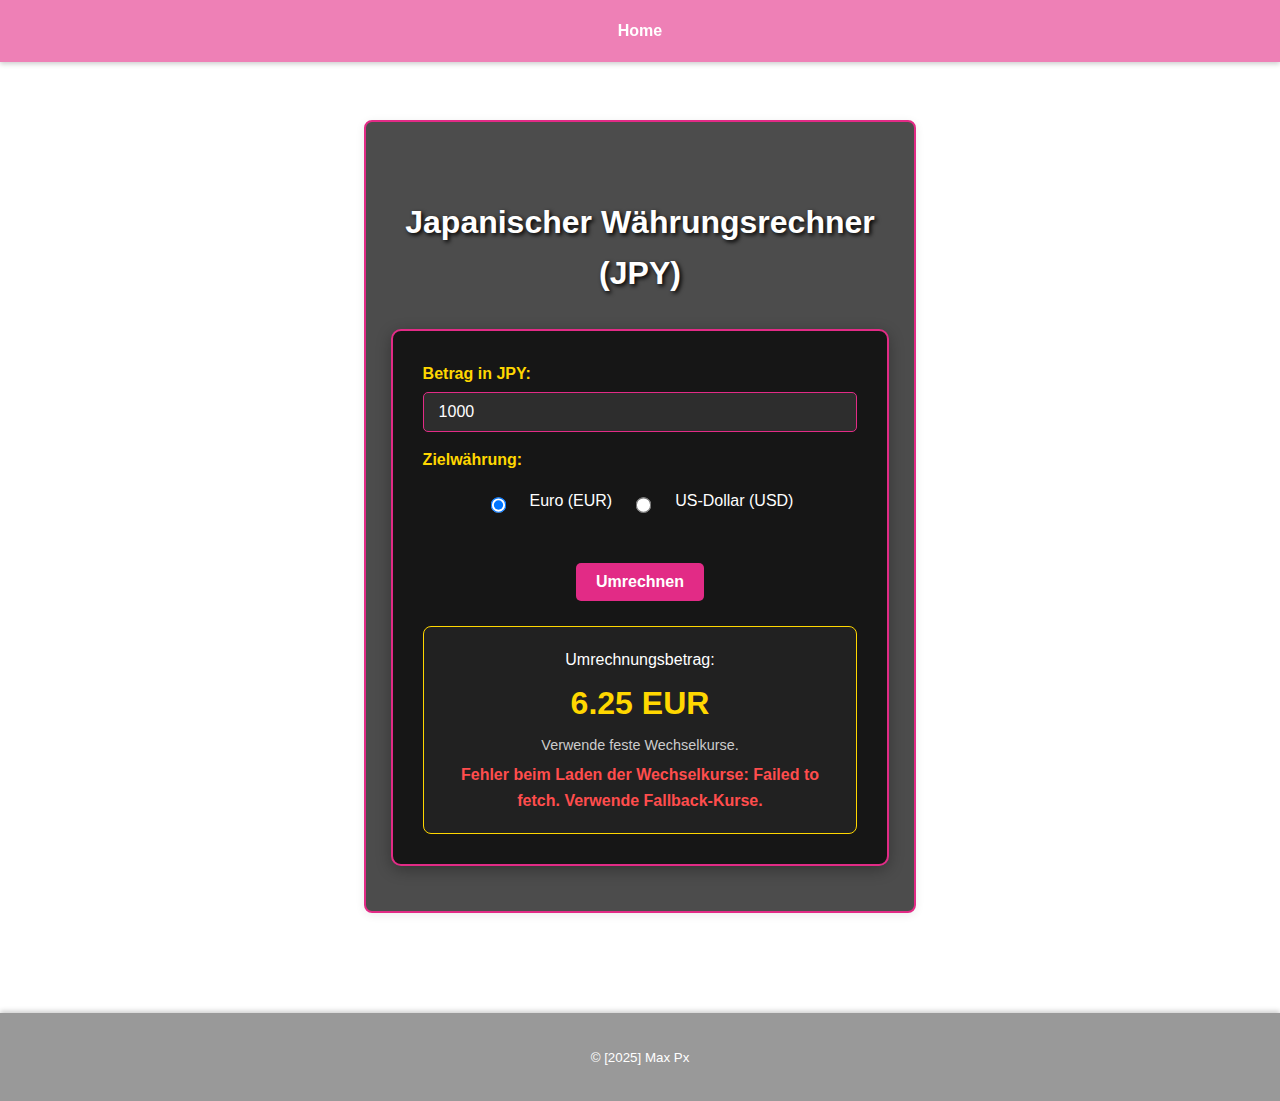
<file: currency-converter.html>
<!DOCTYPE html>
<html lang="de">
<head>
    <meta charset="UTF-8">
    <meta name="viewport" content="width=device-width, initial-scale=1.0">
    <title>Japanischer Währungsrechner</title>
    <link rel="stylesheet" href="currency-styles.css">
    <link href="https://fonts.googleapis.com/css2?family=Noto+Sans+JP:wght@400;700&display=swap" rel="stylesheet">
</head>
<body>

    <nav class="main-nav">
        <a href="index.html">Home</a>
    </nav>

    <main>
        <section id="currencyConverterSection" class="converter-section">
            <h2>Japanischer Währungsrechner (JPY)</h2>
            <div class="converter-card">
                <div class="form-group">
                    <label for="jpyAmount">Betrag in JPY:</label>
                    <input type="number" id="jpyAmount" class="form-input" min="0" value="1000" placeholder="Betrag in JPY eingeben">
                </div>

                <div class="form-group">
                    <label>Zielwährung:</label>
                    <div class="radio-group">
                        <input type="radio" id="currencyEUR" name="targetCurrency" value="EUR" checked>
                        <label for="currencyEUR">Euro (EUR)</label>

                        <input type="radio" id="currencyUSD" name="targetCurrency" value="USD">
                        <label for="currencyUSD">US-Dollar (USD)</label>
                    </div>
                </div>

                <button id="convertButton" class="submit-button">Umrechnen</button>

                <div class="result-box">
                    <p>Umrechnungsbetrag:</p>
                    <p id="convertedAmount" class="result-text">0.00 EUR</p>
                    <p id="exchangeRateInfo" class="info-text"></p>
                    <p id="converterError" class="error-message"></p>
                </div>
            </div>
        </section>
    </main>

    <footer>
        <p><small>&copy; [2025] Max Px</small></p>
    </footer>

    <script src="currency-converter.js"></script>
</body>
</html>
</file>
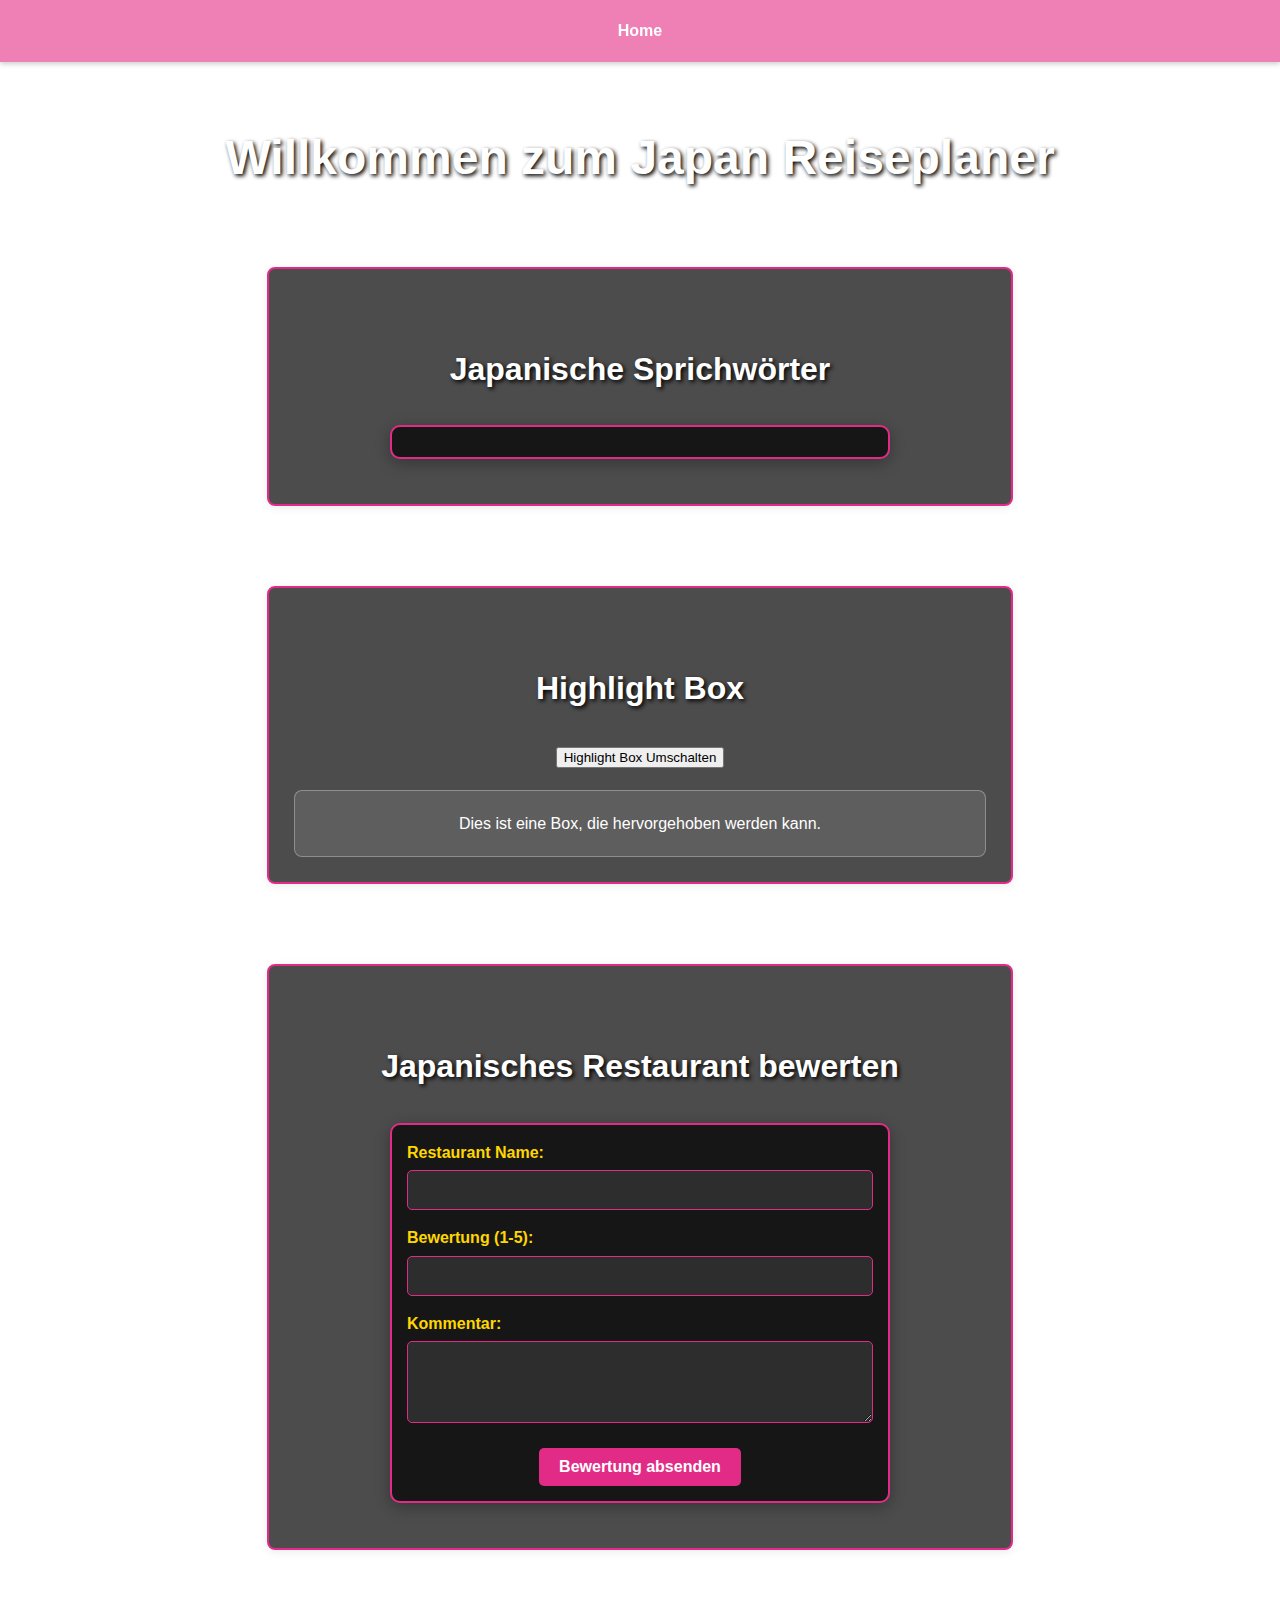
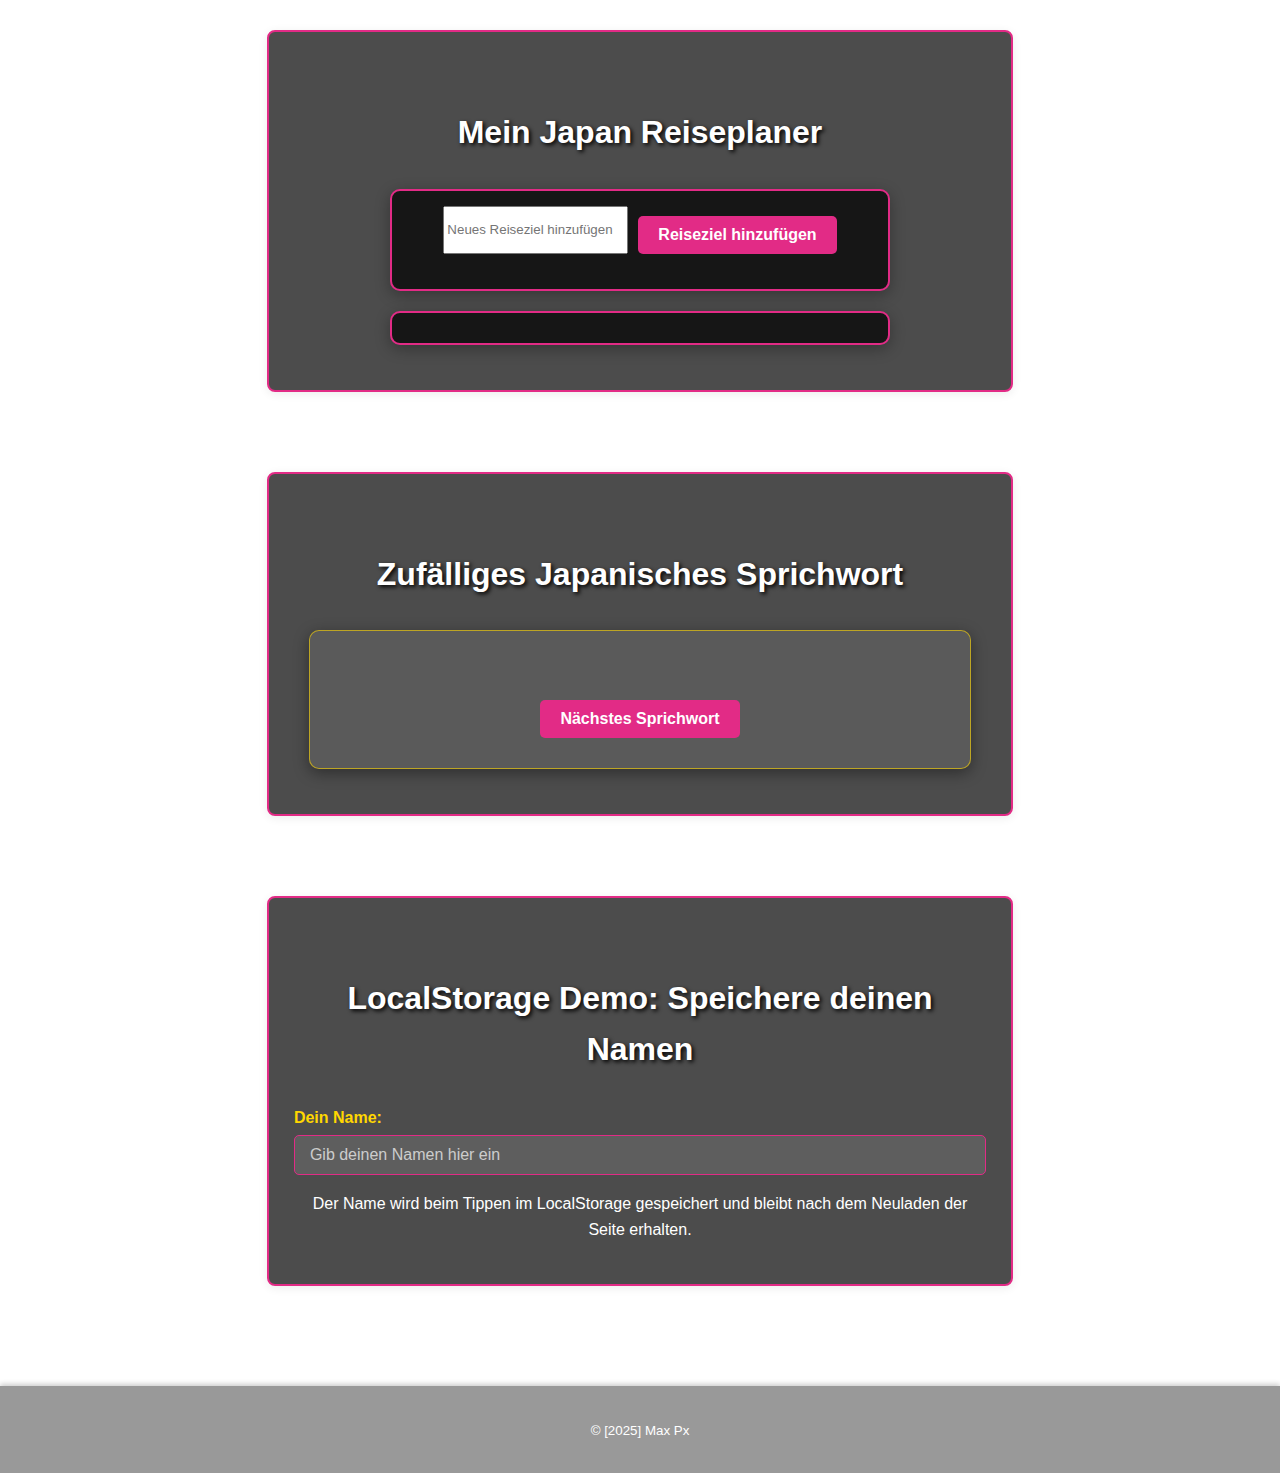
<file: Japan Reiseplaner.html>
<!DOCTYPE html>
<html lang="de">
<head>
    <meta charset="UTF-8">
    <meta name="viewport" content="width=device-width, initial-scale=1.0">
    <title>Japan Reiseplaner - Tag 30</title>
    <link rel="stylesheet" href="reiseplaner-styles.css"> </head>
<body>

     <nav class="main-nav">
        <a href="./index.html">Home</a>
    </nav>

    <main>
        <h1>Willkommen zum Japan Reiseplaner</h1>

        <section id="proverbsSection">
            <h2>Japanische Sprichwörter</h2>
            <ul id="japaneseProverbsList" class="travel-list">
                </ul>
        </section>

        <section id="highlightSection">
            <h2>Highlight Box</h2>
            <button id="toggleHighlightButton">Highlight Box Umschalten</button>
            <div id="highlightBox">
                Dies ist eine Box, die hervorgehoben werden kann.
            </div>
        </section>

        <section id="restaurantReviewSection">
            <h2>Japanisches Restaurant bewerten</h2>
            <form id="restaurantReviewForm">
                <div class="form-group">
                    <label for="restaurantName">Restaurant Name:</label>
                    <input type="text" id="restaurantName" required class="form-input">
                </div>
                <div class="form-group">
                    <label for="rating">Bewertung (1-5):</label>
                    <input type="number" id="rating" min="1" max="5" required class="form-input">
                </div>
                <div class="form-group">
                    <label for="comment">Kommentar:</label>
                    <textarea id="comment" rows="4" class="form-input"></textarea>
                </div>
                <button type="submit" class="submit-button">Bewertung absenden</button>
            </form>
        </section>


        <section id="japanTravelPlannerSection">
            <h2>Mein Japan Reiseplaner</h2>
            <form id="addDestinationForm">
                <div class="travel-input-container">
                    <input type="text" id="destinationInput" placeholder="Neues Reiseziel hinzufügen" required>
                    <button type="submit" id="addDestinationButton">Reiseziel hinzufügen</button>
                </div>
            </form>
            <ul id="reisezieleListe" class="travel-list">
                </ul>
        </section>

         <section id="proverbDisplaySection" class="proverb-display-section">
            <h2>Zufälliges Japanisches Sprichwort</h2>
            <div class="proverb-card">
                <p id="japaneseProverb" class="proverb-text japanese"></p>
                <p id="germanProverb" class="proverb-text german"></p>
                <button id="nextProverbButton" class="submit-button">Nächstes Sprichwort</button>
            </div>
            <p id="proverbError" class="error-message"></p>
        </section>

        <section id="localStorageSection">
            <h2>LocalStorage Demo: Speichere deinen Namen</h2>
            <div class="form-group">
                <label for="userNameInput">Dein Name:</label>
                <input type="text" id="userNameInput" class="form-input" placeholder="Gib deinen Namen hier ein">
            </div>
            
            <p>Der Name wird beim Tippen im LocalStorage gespeichert und bleibt nach dem Neuladen der Seite erhalten.</p>
        </section>


    </main>

    <footer>
        <p><small>&copy; [2025] Max Px</small></p>
    </footer>

    <script type="module" src="script2.js"></script>
</body>
</html>
</file>
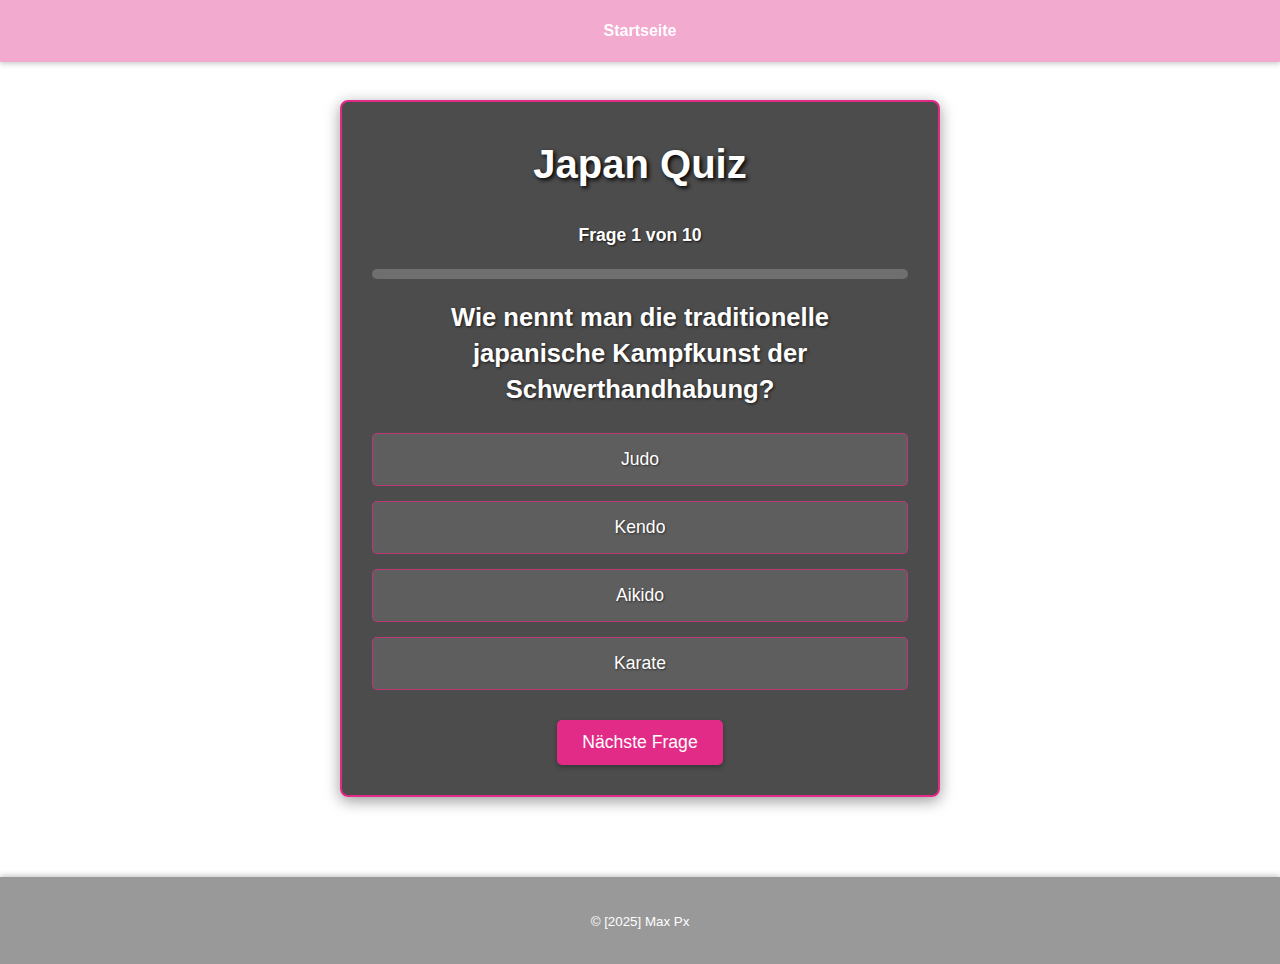
<file: quiz/quiz.html>
<!DOCTYPE html>
<html lang="de">
<head>
    <meta charset="UTF-8">
    <meta name="viewport" content="width=device-width, initial-scale=1.0">
    <title>Japan Quiz</title>
    <link rel="stylesheet" href="quiz-style.css">
</head>
<body>
    <nav class="main-nav">
        <a href="../index.html">Startseite</a>
    </nav>

    <div class="quiz-container">
        <h1>Japan Quiz</h1>

        <p id="progress-text" class="progress-text">Frage 1 von 5</p>

        <div id="question-area" class="question-area">
            <div class="timer-bar-container">
                <div id="timer-bar" class="timer-bar"></div>
            </div>
            <h2 id="question-text"></h2>
            <div id="options-container" class="options-container">
                </div>
            <button id="next-button" class="quiz-button">Nächste Frage</button>
        </div>

        <div id="result-area" class="result-area hidden">
            <h2>Quiz beendet!</h2>
            <p>Du hast <span id="score">0</span> von <span id="total-questions">0</span> Fragen richtig beantwortet.</p>
            <div class="highscore-display">
                <h3>Highscores</h3>
                <ul id="highscore-list">
                    </ul>
            </div>
            <button id="restart-button" class="quiz-button">Neues Spiel</button>
        </div>
    </div>

    <footer>
         <p><small>&copy; [2025] Max Px</small></p>
    </footer>

    <script type="module" src="quiz.js"></script>
</body>
</html>
</file>
<file: currency-styles.css>
/* --- Basis-Stile (für größere Bildschirme / Desktop-Ansicht) --- */
body {
    font-family: 'Segoe UI', Tahoma, Geneva, Verdana, sans-serif;
    line-height: 1.6;
    margin: 0;
    padding-top: 60px;
    color: #ffffff;
    box-sizing: border-box;
    min-height: 100vh; /* Mindesthöhe des Viewports */
    display: flex; /* NEU: Für Flexbox-Layout, um Footer unten zu halten */
    flex-direction: column; /* NEU: Inhalte vertikal anordnen */
}

/* Hintergrundbild auf dem HTML-Element, damit es den ganzen Viewport ausfüllt */
html {
    background-image: url("https://bit.ly/43Kdzup"); /* Tokyo Tower Bild von Unsplash */
    background-attachment: fixed;
    background-position: center;
    background-repeat: no-repeat;
    background-size: cover;
    min-height: 100%; /* Stellt sicher, dass das HTML-Element den gesamten Viewport einnimmt */
}

/* Allgemeine Link-Stile für den Inhalt */
a {
    color: #e22b86; /* Rosa Farbe für Links im Inhalt */
    text-decoration: none;
    transition: color 0.3s ease;
}

a:hover {
    text-decoration: underline;
}

/* Hauptinhaltsbereich */
main {
    max-width: 1200px; /* Maximale Breite für den Hauptinhalt */
    margin: 20px auto; /* Horizontal zentriert */
    padding: 0 20px; /* Innenabstand an den Seiten */
    flex-grow: 1; /* NEU: Lässt den main-Bereich wachsen und drückt den Footer nach unten */
    display: flex; /* NEU: Für bessere Zentrierung der Sektionen auf der Seite */
    flex-direction: column; /* NEU: Sektionen untereinander anordnen */
    align-items: center; /* NEU: Zentriert Sektionen horizontal */
}

/* Überschriften-Stile */
h1,
h2 {
    color: #ffffff;
    text-align: center;
    text-shadow: 2px 2px 4px #000000;
    margin-bottom: 30px; /* Abstand unter Überschriften */
}

h1 {
    font-size: 3em;
    margin-top: 40px; /* Abstand nach der Navigationsleiste */
}

h2 {
    font-size: 2em;
    margin-top: 50px; /* Abstand zwischen den Sektionen */
}

/* Footer */
footer {
    color: white;
    text-align: center;
    padding: 15px 0;
    margin-top: 40px;
    width: 100%;
    background-color: rgba(0, 0, 0, 0.4);
    box-shadow: 0 -2px 5px rgba(0,0,0,0.2);
    box-sizing: border-box;
}

/* --- Navigationsleiste --- */
.main-nav {
    display: flex;
    justify-content: space-around;
    background-color: rgba(226, 43, 134, 0.6); /* Etwas weniger transparent für bessere Sichtbarkeit (angepasst von Ihnen) */
    padding: 10px;
    position: fixed;
    top: 0;
    left: 0;
    width: 100%;
    z-index: 1000;
    box-shadow: 0 2px 5px rgba(0,0,0,0.2);
    flex-wrap: wrap;
    box-sizing: border-box;
}

.main-nav a {
    color: white;
    text-decoration: none;
    padding: 8px 15px;
    font-weight: bold;
    transition: background-color 0.3s ease;
    border-radius: 5px;
    white-space: nowrap;
    flex-grow: 1; /* Lässt Links wachsen (Desktop) */
    text-align: center;
}

.main-nav a:hover {
    background-color: rgba(255, 255, 255, 0.2);
}

/* --- Stile für allgemeine Inhaltssektionen --- */
/* Dies wird auch für den Währungsrechner auf seiner eigenen Seite verwendet */
section[id$="Section"] {
    background-color: rgba(0, 0, 0, 0.7);
    padding: 25px;
    border-radius: 8px;
    box-shadow: 0 2px 10px rgba(0, 0, 0, 0.08);
    border: 2px solid #e22b86;
    margin-top: 40px; /* Einheitlicher Abstand oben */
    margin-bottom: 40px;
    text-align: center;
    max-width: 800px; /* Maximale Breite für die Sektionen */
    width: 90%; /* Responsiver, passt sich an */
    box-sizing: border-box;
}

/* Formular- und Card-Stile (auch für Währungsrechner) */
#addDestinationForm, #reisezieleListe, #japaneseProverbsList, #restaurantReviewForm, #localStorageSection .form-group, .converter-card {
    max-width: 500px;
    margin: 0 auto 20px auto;
    padding: 15px;
    border: 2px solid #e22b86;
    border-radius: 10px;
    box-sizing: border-box;
    background-color: rgba(0, 0, 0, 0.7);
    box-shadow: 0 4px 15px rgba(0, 0, 0, 0.3);
}

.form-group {
    margin-bottom: 15px;
    text-align: left;
    display: flex;
    flex-direction: column;
}

.form-group label {
    margin-bottom: 5px;
    font-weight: bold;
    color: #ffd700;
}

.form-input {
    padding: 10px 15px;
    border: 1px solid #e22b86;
    border-radius: 5px;
    background-color: rgba(255, 255, 255, 0.1);
    color: white;
    font-size: 1em;
    width: 100%;
    box-sizing: border-box;
}

.form-input::placeholder {
    color: rgba(255, 255, 255, 0.7);
}

.form-input:focus {
    outline: none;
    border-color: #ffd700;
    box-shadow: 0 0 8px rgba(255, 215, 0, 0.5);
}

/* Buttons (auch für Währungsrechner) */
.submit-button, #addDestinationButton, #nextProverbButton, #convertButton {
    padding: 10px 20px;
    background-color: #e22b86;
    color: white;
    border: none;
    border-radius: 5px;
    cursor: pointer;
    font-size: 1em;
    font-weight: bold;
    transition: background-color 0.3s ease, transform 0.2s ease;
    width: auto;
    margin-top: 10px;
}

.submit-button:hover, #addDestinationButton:hover, #nextProverbButton:hover, #convertButton:hover {
    background-color: #ffd700;
    color: #000;
    transform: translateY(-2px);
}



.converter-card {
    /* Nutzt das Styling von #addDestinationForm etc. */
    text-align: center;
    padding: 30px;
}

.radio-group {
    display: flex;
    justify-content: center;
    gap: 20px;
    margin-top: 10px;
    margin-bottom: 20px;
    flex-wrap: wrap;
}

.radio-group input[type="radio"] {
    margin-right: 5px;
    transform: scale(1.2);
    cursor: pointer;
}

.radio-group label {
    color: #ffffff;
    font-weight: normal;
    cursor: pointer;
}

.result-box {
    background-color: rgba(255, 255, 255, 0.05);
    border: 1px solid #ffd700;
    border-radius: 8px;
    padding: 15px;
    margin-top: 25px;
}

.result-box p {
    margin: 5px 0;
}

.result-text {
    font-size: 2em;
    font-weight: bold;
    color: #ffd700;
}

.info-text {
    font-size: 0.9em;
    color: #ccc;
}

.error-message {
    color: #ff4d4d;
    font-weight: bold;
    margin-top: 15px;
    text-align: center;
}

/* --- Media Queries für Responsivität --- */

@media (max-width: 1024px) {
    main { max-width: 900px; padding: 0 15px; }
    h1 { font-size: 2.8em; }
    h2 { font-size: 1.8em; }
    
}

@media (max-width: 768px) {
    body { padding-top: 60px; }
    .main-nav { flex-direction: column; padding: 5px 0; align-items: center; }
    .main-nav a { padding: 10px 0; border-bottom: 1px solid rgba(255, 255, 255, 0.1); flex-grow: 0; width: 80%; max-width: 250px; margin: 5px auto; }
    .main-nav a:last-child { border-bottom: none; }
    h1 { font-size: 2.2em; margin-top: 10px; }
    h2 { font-size: 1.6em; }
    main { padding: 0 10px; }

    /* Währungsrechner Anpassungen für kleinere Bildschirme */
    .converter-card { padding: 20px; }
    .radio-group { flex-direction: column; } /* Radio-Buttons untereinander */
    .radio-group label { text-align: center; margin-bottom: 5px; }
    .result-text { font-size: 1.8em; }
}

@media (max-width: 480px) {
    body { padding-top: 80px; }
    .main-nav a { padding: 8px 5px; font-size: 0.9em; width: 90%; max-width: 200px; }
    h1 { font-size: 1.8em; }
    h2 { font-size: 1.3em; }
    footer { padding: 10px 0; font-size: 0.8em; }
    .result-text { font-size: 1.5em; }
}
</file>
<file: reiseplaner-styles.css>
/* --- Globale Stile & Basis-Layout --- */
body {
    font-family: 'Segoe UI', Tahoma, Geneva, Verdana, sans-serif;
    line-height: 1.6;
    margin: 0; /* Entfernt Standard-Margin des Browsers */
    padding-top: 60px; /* Platz für die fixierte Navigationsleiste */
    color: #ffffff; /* Allgemeine Textfarbe für die Seite */
    box-sizing: border-box; /* Padding wird in der Gesamtgröße berücksichtigt */
    min-height: 100vh; /* Mindesthöhe des Viewports */

    /* Flexbox für das Body-Element hinzufügen, um Footer am Ende zu fixieren */
    display: flex;
    flex-direction: column;
}

/* Hintergrundbild auf dem HTML-Element, damit es den ganzen Viewport ausfüllt */
html {
    background-image: url("https://bit.ly/43Kdzup"); /* Tokyo Tower Bild von Unsplash */
    background-attachment: fixed;
    background-position: center;
    background-repeat: no-repeat;
    background-size: cover;
    min-height: 100%; /* Stellt sicher, dass das HTML-Element den gesamten Viewport einnimmt */
}

/* --- Allgemeine Link-Stile --- */
a {
    color: #e22b86; /* Rosa Farbe für Links im Inhalt */
    text-decoration: none;
    transition: color 0.3s ease;
}

a:hover {
    text-decoration: underline;
}

/* --- Hauptinhaltsbereich (main) --- */
main {
    max-width: 1200px; /* Maximale Breite für den Hauptinhalt */
    margin: 20px auto; /* Horizontal zentriert */
    padding: 0 20px; /* Innenabstand an den Seiten */
    display: flex; /* Flexbox für Zentrierung der Kinder */
    flex-direction: column; /* Kinder untereinander anordnen */
    align-items: center; /* Kinder horizontal zentrieren */
    flex-grow: 1; /* Lässt den Hauptinhalt wachsen, um den Footer nach unten zu drücken */
}


/* --- Überschriften-Stile --- */
h1,
h2 {
    color: #ffffff;
    text-align: center;
    text-shadow: 2px 2px 4px #000000;
    margin-bottom: 30px; /* Abstand unter Überschriften */
}

h1 {
    font-size: 3em;
    margin-top: 40px; /* Abstand nach der Navigationsleiste */
}

h2 {
    font-size: 2em;
    margin-top: 50px; /* Abstand zwischen den Sektionen */
}

/* --- Navigationsleiste --- */
.main-nav {
    display: flex;
    justify-content: space-around;
    background-color: rgba(226, 43, 134, 0.6); /* Slightly more opaque for better readability */
    padding: 10px;
    position: fixed;
    top: 0;
    left: 0;
    width: 100%;
    z-index: 1000; /* Stellt sicher, dass die Navigation über anderen Elementen liegt */
    box-shadow: 0 2px 5px rgba(0, 0, 0, 0.2);
    flex-wrap: wrap; /* Ermöglicht Umbruch auf kleineren Bildschirmen */
    box-sizing: border-box;
}

.main-nav a {
    color: white;
    text-decoration: none;
    padding: 8px 15px;
    font-weight: bold;
    transition: background-color 0.3s ease;
    border-radius: 5px;
    white-space: nowrap; /* Verhindert Zeilenumbruch innerhalb eines Links */
    flex-grow: 1; /* Lässt Links auf Desktop-Ansicht wachsen */
    text-align: center;
}

.main-nav a:hover {
    background-color: rgba(255, 255, 255, 0.2);
}

/* --- Stile für allgemeine Inhaltssektionen --- */
/* Applies to proverbsSection and highlightSection to match planner's aesthetic */
section[id$="Section"] { /* Targets sections ending with "Section" */
    background-color: rgba(0, 0, 0, 0.7);
    padding: 25px;
    border-radius: 8px;
    box-shadow: 0 2px 10px rgba(0, 0, 0, 0.08);
    border: 2px solid #e22b86;
    margin-top: 40px;
    margin-bottom: 40px;
    text-align: center;
    max-width: 800px;
    width: 90%;
    box-sizing: border-box;
}


/* Zentrierung des Formulars und der Reiseliste innerhalb der Sektion */
/* Angepasst, um alle Formulare und Listen einzuschließen */
#addDestinationForm, #reisezieleListe, #japaneseProverbsList, #restaurantReviewForm {
    max-width: 500px; /* Begrenzt die Breite des Formulars */
    margin: 0 auto 20px auto; /* Zentriert das Formular horizontal und gibt unten Abstand */
    padding: 15px; /* Innenabstand wie zuvor */
    border: 2px solid #e22b86; /* Rand wie zuvor */
    border-radius: 10px; /* Abgerundete Ecken wie zuvor */
    box-sizing: border-box; /* Stellt sicher, dass Padding in der Breite berücksichtigt wird */
    background-color: rgba(0, 0, 0, 0.7); /* Hintergrundfarbe mit Transparenz */
    box-shadow: 0 4px 15px rgba(0, 0, 0, 0.3);
}


/* Styling für Formulargruppen (Labels und Inputs zusammen) */
.form-group {
    margin-bottom: 15px;
    text-align: left; /* Labels und Inputs links ausrichten */
    display: flex;
    flex-direction: column;
}

.form-group label {
    margin-bottom: 5px;
    font-weight: bold;
    color: #ffd700; /* Goldene Farbe für Labels */
}

/* Gemeinsamer Stil für alle Input-Felder (Restaurant-Bewertung und Reiseplaner) */
.form-input { /* Neue Klasse für einheitliche Input-Stile */
    padding: 10px 15px;
    border: 1px solid #e22b86;
    border-radius: 5px;
    background-color: rgba(255, 255, 255, 0.1);
    color: white;
    font-size: 1em;
    width: 100%; /* Volle Breite innerhalb des Containers */
    box-sizing: border-box; /* Wichtig für korrekte Breitenberechnung */
}

.form-input::placeholder {
    color: rgba(255, 255, 255, 0.7);
}

.form-input:focus {
    outline: none;
    border-color: #ffd700; /* Gold beim Fokus */
    box-shadow: 0 0 8px rgba(255, 215, 0, 0.5);
}


/* Spezifische Anpassung für den Reiseplaner-Input, da er im travel-input-container ist */
.travel-input-container {
    display: flex;
    justify-content: center;
    gap: 10px; /* Abstand zwischen Input und Button */
    margin-bottom: 20px;
    flex-wrap: wrap; /* Erlaubt Umbruch auf kleinen Bildschirmen */
}

.travel-input-container .form-input { /* Richtet sich an das Input-Feld innerhalb des Containers */
    width: 250px; /* Feste Breite für Input */
    max-width: calc(100% - 70px); /* Damit der Button daneben passt auf kleinen Screens */
}


/* Vereinheitlichte Button-Stile für alle Submit-Buttons */
.submit-button, #addDestinationButton {
    padding: 10px 20px;
    background-color: #e22b86; /* Rosa */
    color: white;
    border: none;
    border-radius: 5px;
    cursor: pointer;
    font-size: 1em;
    font-weight: bold;
    transition: background-color 0.3s ease, transform 0.2s ease;
    width: auto; /* Buttons nehmen nur so viel Platz wie nötig ein */
    margin-top: 10px; /* Abstand nach oben zum Input */
}

.submit-button:hover, #addDestinationButton:hover {
    background-color: #ffd700; /* Gold */
    color: #000; /* Schwarz */
    transform: translateY(-2px);
}

.travel-list {
    list-style: none; /* Entfernt die Standard-Listpunkte */
    padding: 0;
    margin: 0 auto; /* Zentriert die Liste */
    max-width: 500px; /* Maximale Breite für die Liste */
    text-align: left; /* Text linksbündig in der Liste */
}

.travel-list li {
    background-color: rgba(255, 255, 255, 0.05);
    color: white;
    padding: 10px 15px;
    margin-bottom: 8px;
    border-radius: 4px;
    border-left: 3px solid #e22b86; /* Rosa Akzentlinie */
    display: flex;
    justify-content: space-between;
    align-items: center;
    font-size: 0.95em;
}

/* NEU für Aufgabe 2: Highlight-Klasse */
.highlight {
    border: 3px solid #ffd700 !important; /* Goldener Rand */
    box-shadow: 0 0 20px rgba(255, 215, 0, 0.7) !important; /* Starker goldener Schatten */
    background-color: rgba(255, 215, 0, 0.1) !important; /* Leichter goldener Hintergrund */
}

/* Stil für die Highlight Box selbst */
#highlightBox {
    background-color: rgba(255, 255, 255, 0.1);
    padding: 20px;
    margin-top: 20px;
    border-radius: 8px;
    border: 1px solid rgba(255, 255, 255, 0.3);
    transition: all 0.3s ease;
}

/* --- Footer --- */
footer {
    color: white;
    text-align: center;
    padding: 15px 0;
    margin-top: 40px; /* Beibehalten für Abstand zum Inhalt */
    width: 100%;
    background-color: rgba(0, 0, 0, 0.4);
    box-shadow: 0 -2px 5px rgba(0, 0, 0, 0.2);
    box-sizing: border-box;
}

/* --- Media Queries für Responsivität --- */

/* Für Bildschirme bis 1024px Breite (größere Tablets und kleinere Laptops) */
@media (max-width: 1024px) {
    main {
        max-width: 900px;
        padding: 0 15px;
    }

    h1 {
        font-size: 2.8em;
    }
    h2 {
        font-size: 1.8em;
    }
}

/* Für Bildschirme bis 768px Breite (Tablets und kleinere Desktops) */
@media (max-width: 768px) {
    body {
        padding-top: 60px;
    }

    /* Navigation Anpassung für mittige Buttons */
    .main-nav {
        flex-direction: column;
        padding: 5px 0;
        align-items: center; /* Zentriert die gestapelten Links horizontal */
    }

    .main-nav a {
        padding: 10px 0;
        border-bottom: 1px solid rgba(255, 255, 255, 0.1);
        flex-grow: 0;
        width: 80%;
        max-width: 250px;
        margin: 5px auto;
    }

    .main-nav a:last-child {
        border-bottom: none;
    }

    h1 {
        font-size: 2.2em;
        margin-top: 10px;
    }
    h2 {
        font-size: 1.6em;
    }

    main {
        padding: 0 10px;
    }

    /* Anpassung für den Reiseplaner auf kleineren Bildschirmen */
    .travel-input-container {
        flex-direction: column;
        align-items: center;
    }
    /* Gemeinsamer Stil für alle Input-Felder im Reiseplaner für kleinere Bildschirme */
    .travel-input-container .form-input, /* Hier auch .form-input verwendet */
    .travel-input-container textarea,
    #addDestinationButton {
        width: 90%;
    }

    /* Formular auf kleinen Bildschirmen anpassen */
    #addDestinationForm { /* ID wurde von #add-destination-form zu #addDestinationForm geändert */
        width: 95%; /* Fast volle Breite auf kleinen Bildschirmen */
    }

    /* Restaurant Formular und Buttons anpassen */
    #restaurantReviewForm .form-input,
    #restaurantReviewForm .submit-button {
        width: 100%;
        max-width: none; /* Keine maximale Breite für volle Responsivität */
    }
}

/* Für sehr kleine Bildschirme (Mobile Phones) */
@media (max-width: 480px) {
    body {
        padding-top: 80px; /* Mehr Platz, da Navigationslinks ggf. 2 Zeilen einnehmen können */
    }

    /* Navigation Anpassung für sehr kleine Bildschirme */
    .main-nav a {
        padding: 8px 5px;
        font-size: 0.9em;
        width: 90%;
        max-width: 200px;
    }

    h1 {
        font-size: 1.8em;
    }
    h2 {
        font-size: 1.3em;
    }

    footer {
        padding: 10px 0;
        font-size: 0.8em;
    }
}

/* --- NEU: Stile für Sprichwörter Anzeige (Micro-Projekt 4) --- */
.proverb-display-section {
    /* Diese Sektion verwendet bereits das allgemeine section[id$="Section"] Styling */
    /* Zusätzliche Stile für die Inhalte der Sprichwort-Anzeige */
}

.proverb-card {
    background-color: rgba(255, 255, 255, 0.08); /* Leichter, halbtransparenter Hintergrund */
    padding: 30px;
    border-radius: 10px;
    box-shadow: 0 4px 15px rgba(0, 0, 0, 0.4);
    border: 1px solid rgba(255, 215, 0, 0.6); /* Goldener Rand */
    max-width: 600px;
    margin: 20px auto;
    text-align: center;
    position: relative; /* Für Animationen */
    overflow: hidden; /* Verhindert, dass der Inhalt beim Transformieren überläuft */
    transition: transform 0.5s ease-out, opacity 0.5s ease-out; /* Übergänge für Animation */
}

.proverb-card.fade-out {
    opacity: 0;
    transform: translateY(-20px);
}

.proverb-card.fade-in {
    opacity: 1;
    transform: translateY(0);
}

.proverb-text {
    font-size: 1.5em;
    margin-bottom: 15px;
    line-height: 1.4;
    font-weight: bold;
    color: #ffffff; /* Weißer Text */
}

.proverb-text.japanese {
    font-family: 'Noto Sans JP', sans-serif; /* Eine japanische Schriftart */
    color: #ffd700; /* Goldene Farbe für Japanisch */
    font-size: 1.8em; /* Etwas größer für Japanisch */
    margin-bottom: 10px;
}

.proverb-text.german {
    font-style: italic;
    color: #e22b86; /* Rosa Farbe für Deutsch */
    font-size: 1.2em;
    margin-top: 5px;
}

.error-message {
    color: #ff4d4d; /* Rote Farbe für Fehlermeldungen */
    font-weight: bold;
    margin-top: 15px;
    text-align: center;
}
</file>
<file: quiz/quiz-style.css>
/* --- Basis-Stile für das Quiz --- */
body {
    font-family: 'Segoe UI', Tahoma, Geneva, Verdana, sans-serif; /* Bevorzugte Schriftart */
    line-height: 1.6;
    margin: 0; /* Entfernt Standard-Margin des Browsers */
    padding-top: 60px; /* Platz für die fixierte Navigationsleiste (muss so bleiben!) */
    color: #ffffff; /* Allgemeine Textfarbe */
    box-sizing: border-box; /* Padding wird in der Gesamtgröße berücksichtigt */
    min-height: 100vh; /* Mindestens die Höhe des Viewports */
    display: flex; /* Flexbox für Layout */
    flex-direction: column; /* Elemente vertikal stapeln */
    align-items: center; /* Horizontale Zentrierung der Inhalte */
    justify-content: flex-start; /* Inhalte am oberen Rand starten */
}

/* --- Navigationsleiste --- */
.main-nav {
    display: flex;
    justify-content: space-around;
    background-color: rgba(226, 43, 134, 0.4); /* Rosa-Transparenz */
    padding: 10px;
    position: fixed; /* Fixiert am oberen Rand */
    top: 0;
    left: 0;
    width: 100%;
    z-index: 1000; /* Stellt sicher, dass die Navigation über anderen Elementen liegt */
    box-shadow: 0 2px 5px rgba(0, 0, 0, 0.2);
    flex-wrap: wrap; /* Ermöglicht Umbruch auf kleineren Bildschirmen */
    box-sizing: border-box;
}

.main-nav a {
    color: white;
    text-decoration: none;
    padding: 8px 15px;
    font-weight: bold;
    transition: background-color 0.3s ease;
    border-radius: 5px;
    white-space: nowrap; /* Verhindert Zeilenumbruch innerhalb eines Links */
    flex-grow: 1; /* Lässt Links auf Desktop-Ansicht wachsen */
    text-align: center;
}

.main-nav a:hover {
    background-color: rgba(255, 255, 255, 0.2);
}

/* --- Hauptinhalts-Container --- */
.quiz-container {
    max-width: 800px; /* Maximale Breite für größere Bildschirme */
    width: 90%; /* Nimmt 90% der verfügbaren Breite ein (responsiv) */
    padding: 20px; /* Innenabstand */
    border: 2px solid #e22b86;
    margin: 60px auto 30px auto; /* Oben 60px (Platz unter Nav), horizontal zentriert, unten 30px */
    background-color: rgba(0, 0, 0, 0.7); /* Hintergrundfarbe mit Transparenz */
    text-align: center;
    box-shadow: 0 4px 15px rgba(0, 0, 0, 0.3);
    border-radius: 10px;
    box-sizing: border-box;
}

/* Hintergrundbild auf dem HTML-Element, damit es den ganzen Viewport ausfüllt */
html {
    background-image: url("https://bit.ly/43Kdzup"); /* Tokyo Tower Bild von Unsplash */
    background-attachment: fixed;
    background-position: center;
    background-repeat: no-repeat;
    background-size: cover;
    min-height: 100%; /* Stellt sicher, dass das HTML-Element den gesamten Viewport einnimmt */
}

/* Überschriften-Stile */
h1,
h2 {
    color: #ffffff;
    text-align: center;
    text-shadow: 2px 2px 4px #000000;
    margin-bottom: 30px; /* Abstand unter Überschriften */
}

h1 {
    font-size: 3em;
    margin-top: 40px; /* Abstand nach dem Body-Padding */
}

h2 {
    font-size: 2em;
}

/* --- Japan Quiz Spezifische Stile --- */
.quiz-container {
    background-color: rgba(0, 0, 0, 0.7); /* Dunkler, transparenter Hintergrund */
    padding: 30px;
    border-radius: 8px;
    box-shadow: 0 4px 15px rgba(0, 0, 0, 0.4); /* Stärkerer Schatten */
    text-align: center;
    width: 90%;
    max-width: 600px;
    margin: 40px auto; /* Zentrierung und Abstand von oben/unten */
    border: 2px solid #e22b86; /* Rosa Rand passend zum Thema */
    box-sizing: border-box;
}

.quiz-container h1 { /* Überschrift innerhalb des Quiz-Containers */
    color: #ffffff; /* Weiß */
    text-shadow: 2px 2px 4px #000000;
    margin-top: 0; /* Überschreiben des allgemeinen h1 margin-top für Container */
    margin-bottom: 25px;
    font-size: 2.5em; /* Etwas kleiner als das Haupt-H1, passt besser im Container */
}

.question-area h2 { /* Fragen-Text */
    color: #ffffff; /* Weiß */
    text-shadow: 1px 1px 3px rgba(0,0,0,0.7);
    margin-bottom: 25px;
    font-size: 1.6em;
    line-height: 1.4;
    padding: 0 10px;
}

.options-container {
    display: flex;
    flex-direction: column;
    gap: 15px;
    margin-bottom: 30px;
}

.option-button {
    background-color: rgba(255, 255, 255, 0.1); /* Leichter transparenter Hintergrund */
    border: 1px solid rgba(226, 43, 134, 0.7); /* Rosa Rand */
    padding: 15px 20px;
    border-radius: 5px;
    cursor: pointer;
    font-size: 1.1em;
    color: #ffffff; /* Weißer Text */
    transition: background-color 0.3s ease, border-color 0.3s ease, transform 0.1s ease;
    text-shadow: 1px 1px 2px rgba(0,0,0,0.5);
}

.option-button:hover {
    background-color: rgba(226, 43, 134, 0.4); /* Rosa-Transparent beim Hover */
    border-color: #e22b86; /* Volles Rosa für den Rand */
    transform: translateY(-2px);
}

.option-button.selected {
    background-color: rgba(0, 123, 255, 0.6); /* Blau-Transparent für ausgewählte Antwort */
    border-color: #007bff; /* Volles Blau für den Rand */
    color: white;
}

.option-button.correct {
    background-color: rgba(40, 167, 69, 0.7); /* Grün-Transparent für richtige Antwort */
    border-color: #28a745; /* Volles Grün für den Rand */
    color: white;
}

.option-button.wrong {
    background-color: rgba(220, 53, 69, 0.7); /* Rot-Transparent für falsche Antwort */
    border-color: #dc3545; /* Volles Rot für den Rand */
    color: white;
}

.option-button:disabled {
    cursor: not-allowed;
    opacity: 0.7;
}

.quiz-button {
    background-color: #e22b86; /* Rosa passend zum Thema */
    color: white;
    border: none;
    padding: 12px 25px;
    border-radius: 5px;
    cursor: pointer;
    font-size: 1.1em;
    transition: background-color 0.2s ease, transform 0.1s ease;
    box-shadow: 0 2px 5px rgba(0, 0, 0, 0.3);
}

.quiz-button:hover {
    background-color: #c01e74; /* Dunkleres Rosa beim Hover */
    transform: translateY(-1px);
}

.result-area {
    margin-top: 20px;
}

.result-area h2 {
    color: #ffffff; /* Weiß */
    text-shadow: 2px 2px 4px #000000;
}

.result-area p {
    font-size: 1.3em; /* Etwas größer für das Ergebnis */
    color: #ffffff; /* Weiß */
    text-shadow: 1px 1px 2px rgba(0,0,0,0.5);
    margin-bottom: 25px;
}

.result-area p span {
    font-weight: bold;
    color: #ffd700; /* Gold für die Zahlen */
}

.hidden {
    display: none;
}

footer {
    color: white;
    text-align: center;
    padding: 15px 0;
    margin-top: 40px;
    width: 100%;
    background-color: rgba(0, 0, 0, 0.4);
    box-shadow: 0 -2px 5px rgba(0, 0, 0, 0.2);
    box-sizing: border-box;
}

/* --- Media Queries für Responsivität (Quiz-spezifisch) --- */

@media (max-width: 768px) {
    .quiz-container {
        padding: 20px;
        margin: 20px auto; /* Anpassung für kleinere Bildschirme */
    }

    .quiz-container h1 {
        font-size: 2em;
    }

    .question-area h2 {
        font-size: 1.4em;
    }

    .option-button {
        padding: 12px 15px;
        font-size: 1em;
    }

    .quiz-button {
        padding: 10px 20px;
        font-size: 1em;
    }

    .result-area p {
        font-size: 1.1em;
    }
}

@media (max-width: 480px) {
    .quiz-container {
        padding: 15px;
        margin: 15px auto;
    }

    .quiz-container h1 {
        font-size: 1.8em;
    }

    .question-area h2 {
        font-size: 1.2em;
    }

    .option-button {
        padding: 10px 12px;
        font-size: 0.9em;
    }

    .quiz-button {
        padding: 8px 18px;
        font-size: 0.9em;
    }

    .result-area p {
        font-size: 1em;
    }
}

/* --- Neu: Styling für Fortschrittsanzeige und Timer --- */
.progress-text {
    font-size: 1.1em;
    font-weight: bold;
    color: #ffffff;
    margin-bottom: 20px;
    text-shadow: 1px 1px 2px rgba(0,0,0,0.7);
}

.timer-bar-container {
    width: 100%;
    height: 10px;
    background-color: rgba(255, 255, 255, 0.2); /* Heller, transparenter Hintergrund */
    border-radius: 5px;
    margin-bottom: 20px;
    overflow: hidden; /* Wichtig, damit der gefüllte Balken nicht überläuft */
}

.timer-bar {
    width: 100%; /* Startbreite */
    height: 100%;
    background-color: #ffd700; /* Goldgelb für den Timer */
    transition: width linear; /* Sanfter Übergang beim Schrumpfen */
    transform-origin: left; /* Wichtig, damit der Balken von links schrumpft */
}

/* --- Neu: Styling für Highscore-Anzeige --- */
.highscore-display {
    margin-top: 30px;
    background-color: rgba(255, 255, 255, 0.05); /* Sehr heller, transparenter Hintergrund */
    border: 1px solid rgba(226, 43, 134, 0.5); /* Rosa Rand */
    border-radius: 5px;
    padding: 15px;
}

.highscore-display h3 {
    color: #e22b86; /* Rosa Überschrift */
    margin-top: 0;
    margin-bottom: 15px;
    text-shadow: none; /* Schatten hier entfernen */
}

#highscore-list {
    list-style: none; /* Keine Standard-Listenpunkte */
    padding: 0;
    margin: 0;
}

#highscore-list li {
    font-size: 1em;
    color: #ffffff;
    padding: 5px 0;
    border-bottom: 1px dashed rgba(255,255,255,0.1);
    display: flex;
    justify-content: space-between; /* Name links, Score rechts */
    align-items: center;
}

#highscore-list li:last-child {
    border-bottom: none; /* Keine Linie unter dem letzten Eintrag */
}

#highscore-list li span:first-child {
    font-weight: bold; /* Name fett */
    color: #ffffff;
}

#highscore-list li span:last-child {
    font-weight: bold; /* Score fett */
    color: #ffd700; /* Gold für den Score */
}

/* --- Neu: Animationen für Feedback und Optionen --- */
/* Animation für die richtige Antwort */
@keyframes correct-answer {
    0% { transform: scale(1); background-color: rgba(40, 167, 69, 0.7); }
    50% { transform: scale(1.02); background-color: rgba(40, 167, 69, 0.9); }
    100% { transform: scale(1); background-color: rgba(40, 167, 69, 0.7); }
}

/* Animation für die falsche Antwort */
@keyframes wrong-answer {
    0% { transform: translateX(0); background-color: rgba(220, 53, 69, 0.7); }
    25% { transform: translateX(-5px); }
    50% { transform: translateX(5px); }
    75% { transform: translateX(-5px); }
    100% { transform: translateX(0); background-color: rgba(220, 53, 69, 0.7); }
}

/* Animation für die Auswahl einer Option */
@keyframes selected-option {
    0% { transform: scale(1); }
    50% { transform: scale(0.98); }
    100% { transform: scale(1); }
}

.option-button.correct {
    animation: correct-answer 0.6s ease-in-out;
}

.option-button.wrong {
    animation: wrong-answer 0.5s ease-in-out;
}

.option-button.selected {
    animation: selected-option 0.2s ease-out;
}
</file>
